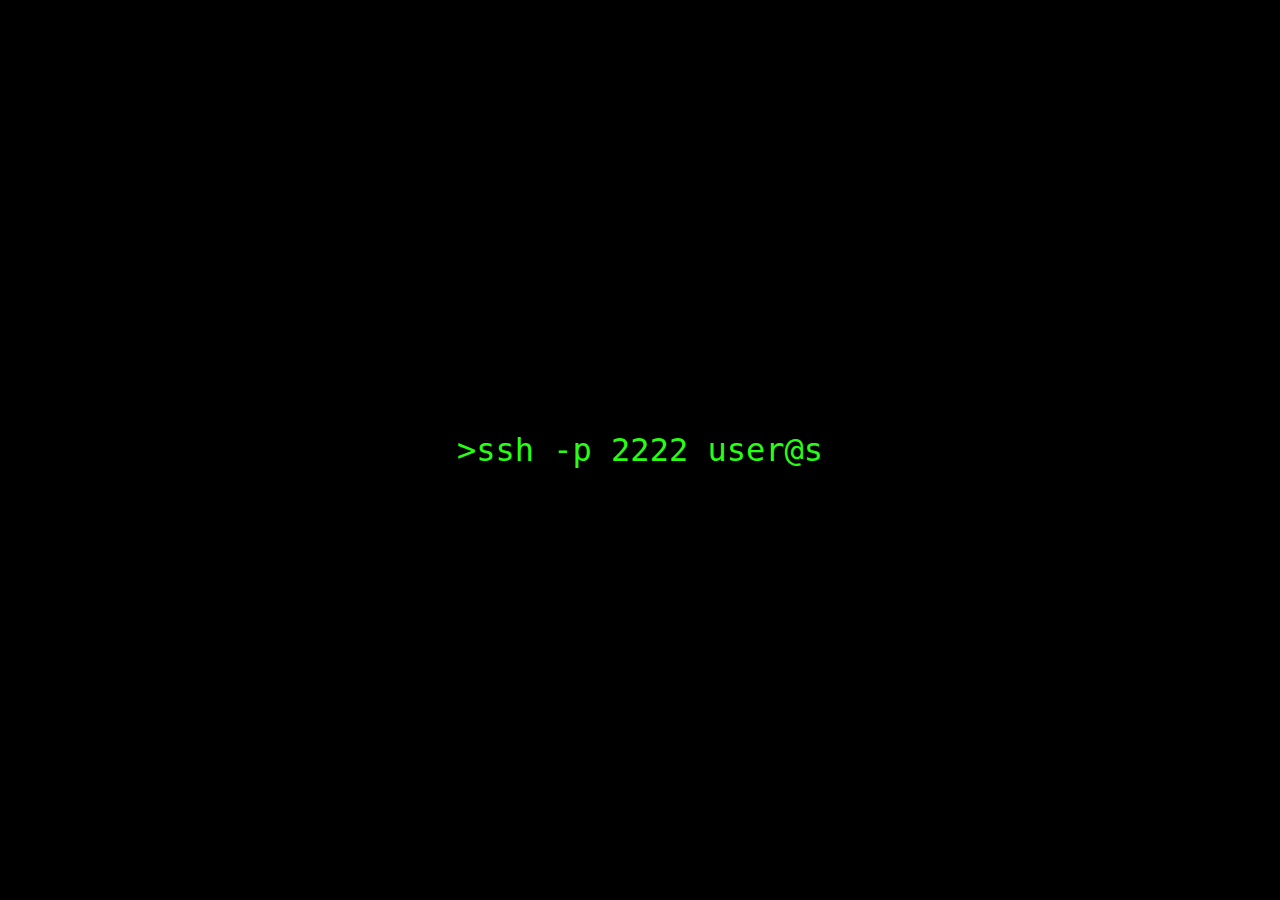
<file: index.html>
<!DOCTYPE html>
<html>
  <head>
    <title>SSHshadow2222</title>
    <meta name="viewport" content="width=device-width, initial-scale=1.0">

    <!--  This icon was created by Dhanish -->
    <!--  Here's his X profile: https://x.com/dhanishgajjar -->
    <link rel="icon" href="icons/dracula.ico" type="image/x-icon">

    <link rel="stylesheet" href="css/styles.css">
  </head>
  <body style="visibility: hidden;">
    <p>user@shadow2die ~ % clear</p>
    <p>user@shadow2die ~ % <span class="command">cat ./</span></p>
    <div id="files-wrapper">
      <a href="html/contact.html" class="selectable">contact-info.csv</a>
      <a href="html/projects.html" class="selectable">my-projects.txt</a>
      <a href="html/about.html" class="selectable">about-me-draft</a>
    </div>
    <script type="module">
      import { typewriteTextInElement } from './js/utils.js';

      const body = document.getElementsByTagName('body')[0];

      body.style.visibility = 'visible';

      const isShowingWelcomeContent = sessionStorage.getItem("isNotShowingWelcomeContent") == null;

      if (isShowingWelcomeContent) {
        const welcomeContentWrapper = document.createElement('div');
        const welcomeContentWrapperText = ">ssh -p 2222 user@shadow2die";
        
        welcomeContentWrapper.id = 'welcome-content-wrapper';
        welcomeContentWrapper.textContent = ">";

        body.appendChild(welcomeContentWrapper);

        typewriteTextInElement(
          welcomeContentWrapperText,
          welcomeContentWrapper,
          () => {
            setTimeout(() => {
              welcomeContentWrapper.className = "fade-out";
              sessionStorage.setItem('isNotShowingWelcomeContent', true);
              
              handleMainContentDisplay();
            }, 1000);
          },
          1,
          1000
        );
      } else {
        handleMainContentDisplay();
      }

      function handleMainContentDisplay() {
        const commandSpan = document.getElementsByClassName('command')[0];
        const commandSpanText = commandSpan.textContent;

        commandSpan.textContent = '';

        const commandWrapper = commandSpan.parentElement;
        const blockCursor = document.createElement('span');

        blockCursor.id = "block-cursor";
        blockCursor.textContent = "_";
        commandWrapper.appendChild(blockCursor);

        const filesWrapper = document.getElementById('files-wrapper');

        filesWrapper.style.display = 'none';

        typewriteTextInElement(
          commandSpanText, 
          commandSpan, 
          () => { 
            setTimeout(() => {
              filesWrapper.style.display = 'block';
              blockCursor.className = "blinking"
            }, 125);
          }
        );
      }
    </script>
  </body>
</html>
</file>
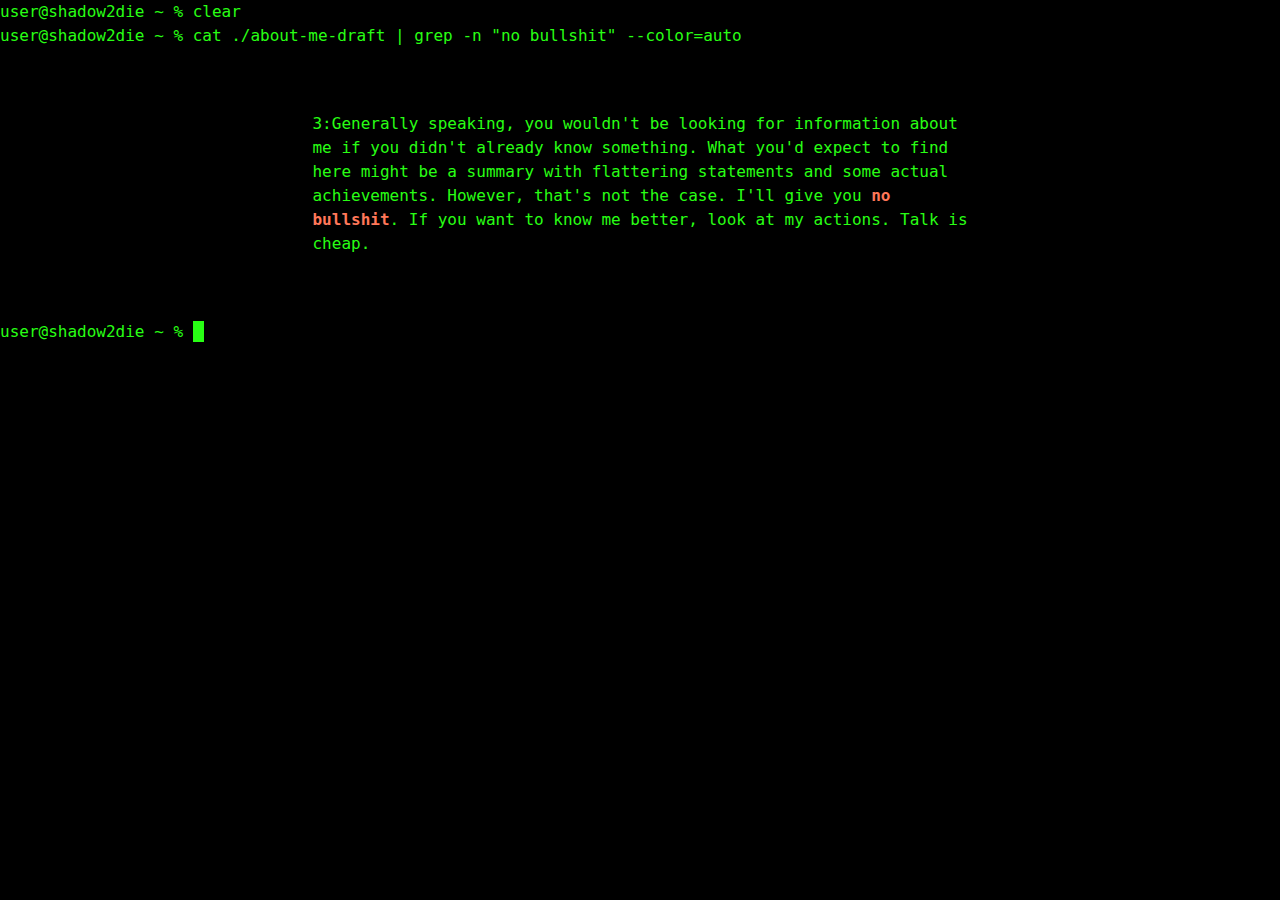
<file: html/about.html>
<!DOCTYPE html>
<html>
  <head>
    <title>About | SSHshadow2222</title>
    <meta name="viewport" content="width=device-width, initial-scale=1.0">

    <!--  This icon was created by Dhanish -->
    <!--  Here's his X profile: https://x.com/dhanishgajjar -->
    <link rel="icon" href="../icons/dracula.ico" type="image/x-icon">

    <link rel="stylesheet" href="../css/styles.css">
  </head>
  <body style="visibility: hidden;">
    <p>user@shadow2die ~ % clear</p>
    <p>user@shadow2die ~ % <span class="command">cat ./about-me-draft | grep -n "no bullshit" --color=auto</span></p>
    <div id="command-output-wrapper">
      <div id="command-output">
        <p>
          3:Generally speaking, you wouldn't be looking for information about me if you 
          didn't already know something. What you'd expect to find here might be a summary 
          with flattering statements and some actual achievements. However, that's not the 
          case. I'll give you <span class="text-highlight">no bullshit</span>. If you want to know me better, look at my actions.
          Talk is cheap.
        </p>
      </div>
    </div>
    <a href="../index.html" class="selectable">user@shadow2die ~ % <span class="command">clear</span></a>
    <script type="module">
      import { typewriteTextInElement } from '../js/utils.js';

      const body = document.getElementsByTagName('body')[0];

      body.style.visibility = 'visible';

      const [commandSpan1, commandSpan2] = document.getElementsByClassName('command');
      const commandSpan1Text = commandSpan1.textContent;
      const commandSpan2Text = commandSpan2.textContent;

      commandSpan1.textContent = commandSpan1Text.substring(0, 6);
      commandSpan2.textContent = '';

      const blockCursor = document.createElement('span');

      blockCursor.id = "block-cursor";
      blockCursor.textContent = '_';
      commandSpan1.parentElement.appendChild(blockCursor);

      const commandOutputWrapper = document.getElementById('command-output-wrapper');

      commandSpan2.parentElement.style.display = 'none';
      commandOutputWrapper.style.display = 'none';

      typewriteTextInElement(
        commandSpan1Text,
        commandSpan1,
        () => {
          setTimeout(() => {
            commandOutputWrapper.style.display = 'flex';
            commandSpan2.parentElement.style.display = 'block';
            commandSpan2.parentElement.appendChild(blockCursor);

            typewriteTextInElement(
              commandSpan2Text,
              commandSpan2,
              () => {
                blockCursor.className = 'blinking';
              }
            );
          }, 125);
        },
        7
      );
    </script>
  </body>
</html>
</file>
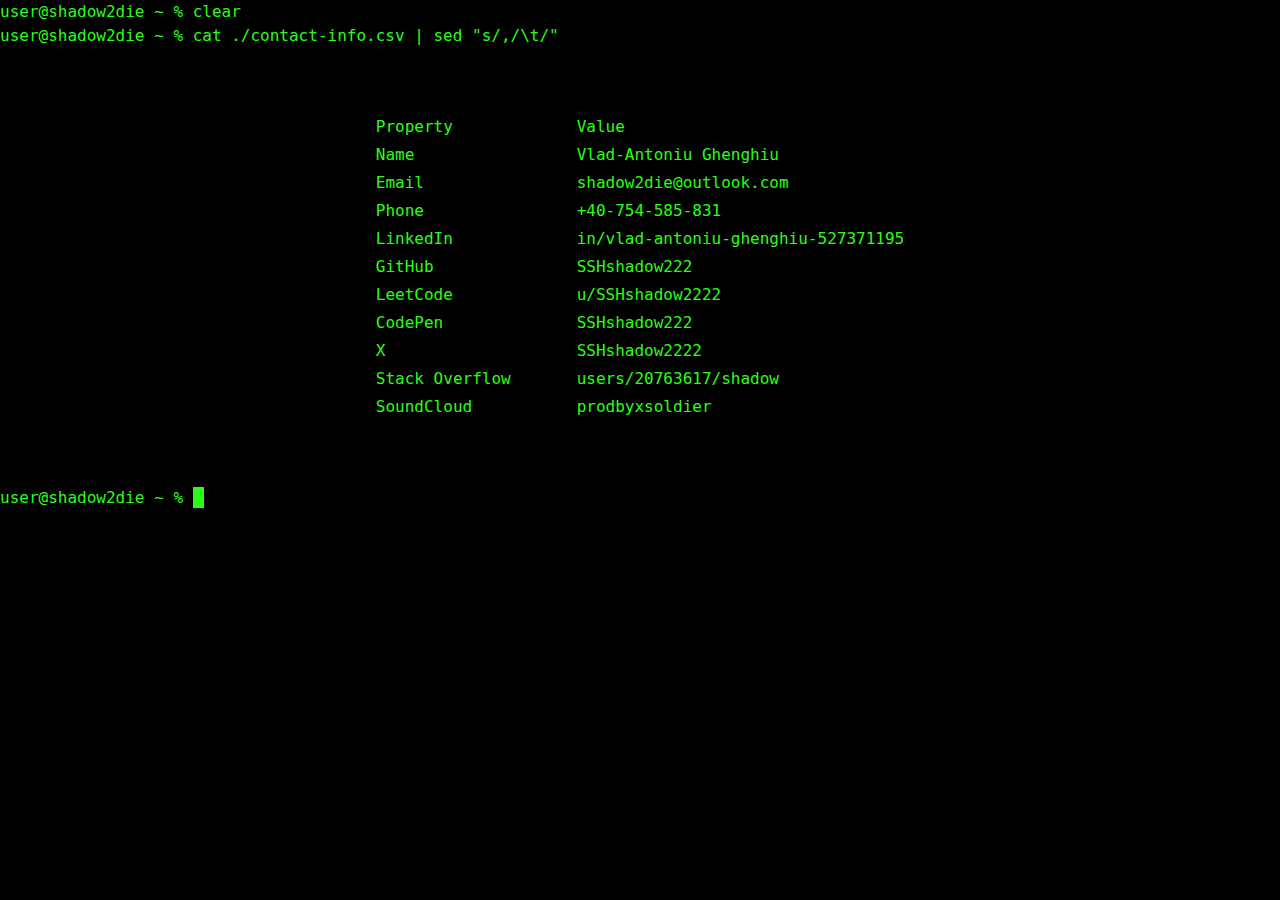
<file: html/contact.html>
<!DOCTYPE html>
<html>
  <head>
    <title>Contact | SSHshadow2222</title>
    <meta name="viewport" content="width=device-width, initial-scale=1.0">

    <!--  This icon was created by Dhanish -->
    <!--  Here's his X profile: https://x.com/dhanishgajjar -->
    <link rel="icon" href="../icons/dracula.ico" type="image/x-icon">

    <link rel="stylesheet" href="../css/styles.css">
  </head>
  <body style="visibility: hidden;">
    <p>user@shadow2die ~ % clear</p>
    <p>user@shadow2die ~ % <span class="command">cat ./contact-info.csv | sed "s/,/\t/"<span></p>
    <div id="command-output-wrapper">
      <div id="command-output">
        <table>
          <tr>
            <td>Property</td>
            <td>Value</td>
          </tr>
          <tr>
            <td>Name</td>
            <td>Vlad-Antoniu Ghenghiu</td>
          </tr>
          <tr>
            <td>Email</td>
            <td><a href="mailto:shadow2die@outlook.com">shadow2die@outlook.com</a></td>
          </tr>
          <tr>
            <td>Phone</td>
            <td><a href="tel:075-458-5831">+40-754-585-831</a></td>
          </tr>
          <tr>
            <td>LinkedIn</td>
            <td><a href="https://www.linkedin.com/in/vlad-antoniu-ghenghiu-527371195" target="_blank">in/vlad-antoniu-ghenghiu-527371195</a></td>
          </tr>
          <tr>
            <td>GitHub</td>
            <td><a href="https://github.com/SSHshadow222" target="_blank">SSHshadow222</a></td>
          <tr>
            <td>LeetCode</td>
            <td><a href="https://leetcode.com/u/SSHshadow2222"
                target="_blank">
                u/SSHshadow2222</a></td>
          </tr>
          <tr>
            <td>CodePen</td>
            <td><a href="https://codepen.com/SSHshadow222" target="_blank">SSHshadow222</a></td>
          </tr>
          <tr>
            <td>X</td>
            <td><a href="https://x.com/SSHshadow2222" target="_blank">SSHshadow2222</a></td>
          </tr>
          <tr>
            <td>Stack Overflow</td>
            <td><a href="https://stackoverflow.com/users/20763617/shadow" target="_black">users/20763617/shadow</a></td>
          </tr>
          <tr>
            <td>SoundCloud</td>
            <td><a href="https://soundcloud.com/prodbyxsoldier" target="_blank">prodbyxsoldier</a></td>
          </tr>
        </table>
      </div>
    </div>
    <a href="../index.html" class="selectable">user@shadow2die ~ % <span class="command">clear</span></a>
    <script type="module">
      import { typewriteTextInElement } from '../js/utils.js';

      const body = document.getElementsByTagName('body')[0];

      body.style.visibility = 'visible';

      const [commandSpan1, commandSpan2] = document.getElementsByClassName('command');
      const commandSpan2Text = commandSpan2.textContent;
      const commandSpan1Text = commandSpan1.textContent;
      
      commandSpan1.textContent = commandSpan1Text.substring(0, 6);
      commandSpan2.textContent = '';

      const blockCursor = document.createElement('span');

      blockCursor.id = "block-cursor";
      blockCursor.textContent = '_';
      commandSpan1.parentElement.appendChild(blockCursor);

      const commandOutputWrapper = document.getElementById('command-output-wrapper');

      commandSpan2.parentElement.style.display = 'none';
      commandOutputWrapper.style.display = 'none';
      commandSpan2.style.display = 'none';

      typewriteTextInElement(
        commandSpan1Text,
        commandSpan1,
        () => { 
          setTimeout(() => {
            commandOutputWrapper.style.display = 'flex';
            commandSpan2.parentElement.style.display = 'block';
            commandSpan2.parentElement.appendChild(blockCursor);
            commandSpan2.style.display = 'inline';

            typewriteTextInElement(
              commandSpan2Text,
              commandSpan2,
              () => {
                blockCursor.className = "blinking";
              }
            );
          }, 125);
        },
        7
      );
    </script>
  </body>
</html>
</file>
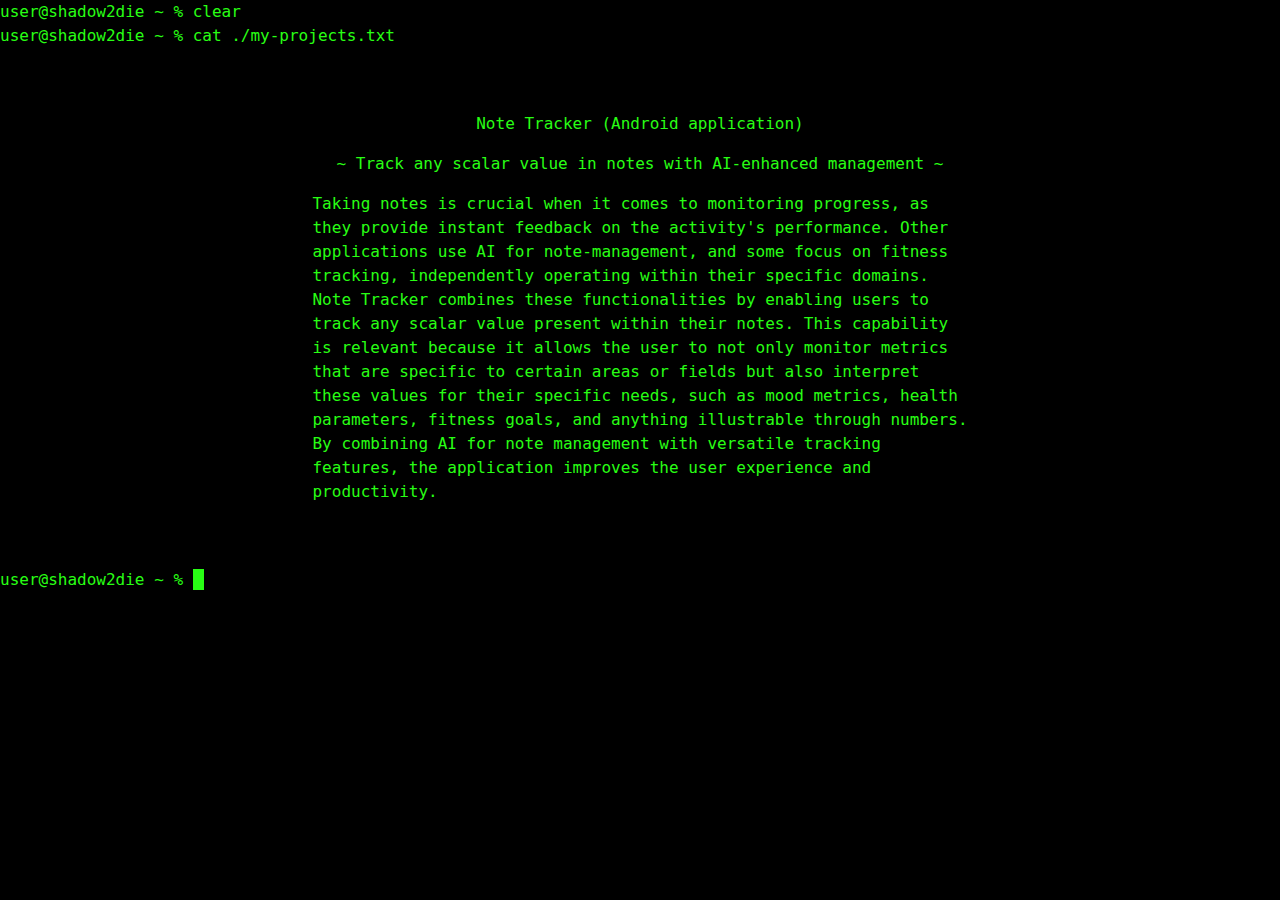
<file: html/projects.html>
<!DOCTYPE html>
<html>
  <head>
    <title>Projects | SSHshadow2222</title>
    <meta name="viewport" content="width=device-width, initial-scale=1.0">

    <!--  This icon was created by Dhanish -->
    <!--  Here's his X profile: https://x.com/dhanishgajjar -->
    <link rel="icon" href="../icons/dracula.ico" type="image/x-icon">
    
    <link rel="stylesheet" href="../css/styles.css">
  </head>
  <body style="visibility: hidden;">
    <p>user@shadow2die ~ % clear</p>
    <p>user@shadow2die ~ % <span class="command">cat ./my-projects.txt</span></p>
    <div id="command-output-wrapper">
      <div id="command-output">
        <p class="project-name-wrapper">
          <a href="https://play.google.com/store/apps/details?id=com.sshshadow222.notetracker"
            target="_blank"
            class="project-name">
            Note Tracker (Android application)
          </a>
        </p>
        <p class="short-description">~ Track any scalar value in notes with AI-enhanced management ~</p>
        <p class="long-description">
          Taking notes is crucial when it comes to monitoring progress, as they provide 
          instant feedback on the activity's performance. Other applications use AI for 
          note-management, and some focus on fitness tracking, independently operating 
          within their specific domains. Note Tracker combines these functionalities by 
          enabling users to track any scalar value present within their notes. This 
          capability is relevant because it allows the user to not only monitor metrics 
          that are specific to certain areas or fields but also interpret these values for 
          their specific needs, such as mood metrics, health parameters, fitness goals, and 
          anything illustrable through numbers. By combining AI for note management with 
          versatile tracking features, the application improves the user experience and productivity.
        </p>
      </div>
    </div>
    <a href="../index.html" class="selectable">user@shadow2die ~ % <span class="command">clear</span></a>
    <script type="module">
      import { typewriteTextInElement } from '../js/utils.js';

      const body = document.getElementsByTagName('body')[0];

      body.style.visibility = 'visible';

      const [commandSpan1, commandSpan2] = document.getElementsByClassName('command');
      const commandSpan1Text = commandSpan1.textContent;
      const commandSpan2Text = commandSpan2.textContent;

      commandSpan1.textContent = commandSpan1Text.substring(0, 6);
      commandSpan2.textContent = '';

      const blockCursor = document.createElement('span');

      blockCursor.id = "block-cursor";
      blockCursor.textContent = '_';
      commandSpan1.parentElement.appendChild(blockCursor);

      const commandOutputWrapper = document.getElementById('command-output-wrapper');

      commandSpan2.parentElement.style.display = 'none';
      commandOutputWrapper.style.display = 'none';

      typewriteTextInElement(
        commandSpan1Text,
        commandSpan1,
        () => {
          setTimeout(() => {
            commandOutputWrapper.style.display = 'flex';
            commandSpan2.parentElement.style.display = 'block';
            commandSpan2.parentElement.appendChild(blockCursor);

            typewriteTextInElement(
              commandSpan2Text,
              commandSpan2,
              () => {
                blockCursor.className = 'blinking';
              }
            );
          }, 125);
        },
        7
      );
    </script>
  </body>
</html>
</file>
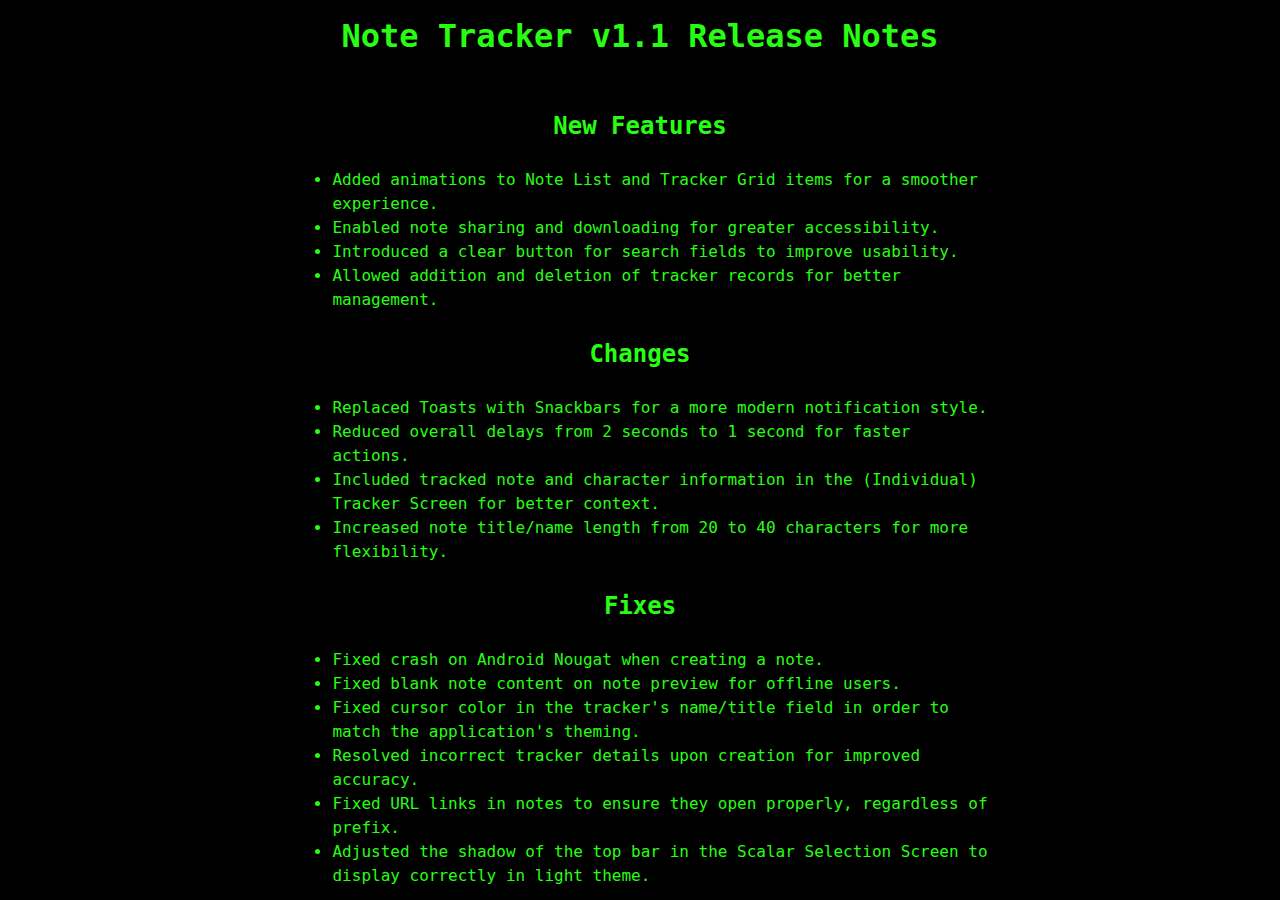
<file: projects/note-tracker/release-notes/v1.1.html>
<html>
  <head>
    <title>v1.1 Release Notes | Note Tracker</title>
    <meta name="viewport" content="width=device-width, initial-scale=1.0">

    <!-- This icon was created by Dhanish -->
    <!-- Here's his X profile: https://x.com/dhanishgajjar -->
    <link rel="icon" href="../../../icons/dracula.ico" type="image/x-icon">
    
    <link rel="stylesheet" href="../../../css/styles.css">
    <style>
      body {
        display: flex;
        flex-direction: column;
        align-items: center;
        justify-content: center;
        min-height: 100%;
        overflow: scroll;
      }
    </style>
  </head>
  <body>
    <h1>Note Tracker v1.1 Release Notes</h1>
    <br>
    <br>
    <h2>New Features</h1>
    <br>
    <ul>
      <li>Added animations to Note List and Tracker Grid items for a smoother experience.</li>
      <li>Enabled note sharing and downloading for greater accessibility.</li>
      <li>Introduced a clear button for search fields to improve usability.</li>
      <li>Allowed addition and deletion of tracker records for better management.</li>
    </ul>
    <br>
    <h2>Changes</h1>
    <br>
    <ul>
      <li>Replaced Toasts with Snackbars for a more modern notification style.</li>
      <li>Reduced overall delays from 2 seconds to 1 second for faster actions.</li>
      <li>Included tracked note and character information in the (Individual) Tracker Screen for better context.</li>
      <li>Increased note title/name length from 20 to 40 characters for more flexibility.</li>
    </ul>
    <br>
    <h2>Fixes</h1>
    <br>
    <ul>
      <li>Fixed crash on Android Nougat when creating a note.</li>
      <li>Fixed blank note content on note preview for offline users.</li>
      <li>Fixed cursor color in the tracker's name/title field in order to match the application's theming.</li>
      <li>Resolved incorrect tracker details upon creation for improved accuracy.</li>
      <li>Fixed URL links in notes to ensure they open properly, regardless of prefix.</li>
      <li>Adjusted the shadow of the top bar in the Scalar Selection Screen to display correctly in light theme.</li>
    </ul>
  </body>
</html>
</file>
<file: css/styles.css>
:root {
  --background-color: #000000;
  --text-color: #28fe14;
  --screaming-color: #FF7759;
}

/* Elements */

* {
  margin: 0;
}

body {
  font-family: 'Source Code Pro', monospace; /* The font I would've used is called "SF Mono" */
  background-color: var(--background-color);
  color: var(--text-color);
  font-size: 16px;
  line-height: 150%; /* For dyslexic people */
} 

a {
  text-decoration: none;
  color: inherit;
}

a:hover {
  text-decoration: underline;
}

th, td {
  padding-right: 32px;
  padding-left: 32px;
}

h1, h2, h3, h4, h5, h6 {
  line-height: 150%; /* For dyslexic people */
  text-align: center;
}

li {
  max-width: 68ch; /* For dyslexic people */
}

/* IDs */

#welcome-content-wrapper {
  background-color: var(--background-color);
  justify-content: center;
  align-items: center;
  position: absolute;
  text-align: center;
  line-height: 150%; /* For dyslexic people */
  font-size: 32px;
  display: flex;
  z-index: 1;
  bottom: 0;
  right: 0;
  left: 0;
  top: 0;
}

#block-cursor {
  color: var(--text-color);
  border: 1px var(--text-color) solid;
  background-color: var(--text-color);
}

#command-output-wrapper {
  display: flex;
  flex-direction: column;
  align-items: center;
  padding-top: 64px;
  padding-bottom: 64px;
}

#command-output {
  display: flex;
  flex-direction: column;
  max-width: 68ch; /* For dyslexic people */
  gap: 16px;
}

/* Classes */

.blinking {
  animation: blink 1s steps(1) infinite;
}

.short-description {
  text-align: center;
}

.long-description {
  text-align: left;
}

.project-name-wrapper {
  text-align: center;
}

.project-name:hover {
  text-decoration: underline;
}

.pulse-opacity {
  animation: pulseOpacity 1s infinite;
}

.pulse-opacity:hover {
  animation: none;
}

.selectable {
  display: block;
  text-decoration: none !important;
}

.selectable:hover {
  background-color: var(--text-color);
  color: var(--background-color);
}

.selectable:hover > #block-cursor {
  background-color: var(--background-color);
  border-color: var(--background-color);
  color: var(--background-color);
}

.text-highlight {
  color: var(--screaming-color);
  font-weight: bold;
}

.fade-out {
  animation: fadeOut 1s ease-out;
  animation-fill-mode: forwards;
  animation-iteration-count: 1;
}

/* Keyframes */

@keyframes pulseOpacity {
  0% {
    opacity: 1;
  }
  50% {
    opacity: 0.5;
  }
  100% {
    opacity: 1;
  }
}

@keyframes blink {
  50% {
    opacity: 0;
  }
}

@keyframes fadeOut {
  to {
    opacity: 0;
    visibility: hidden;
  }
}
</file>
